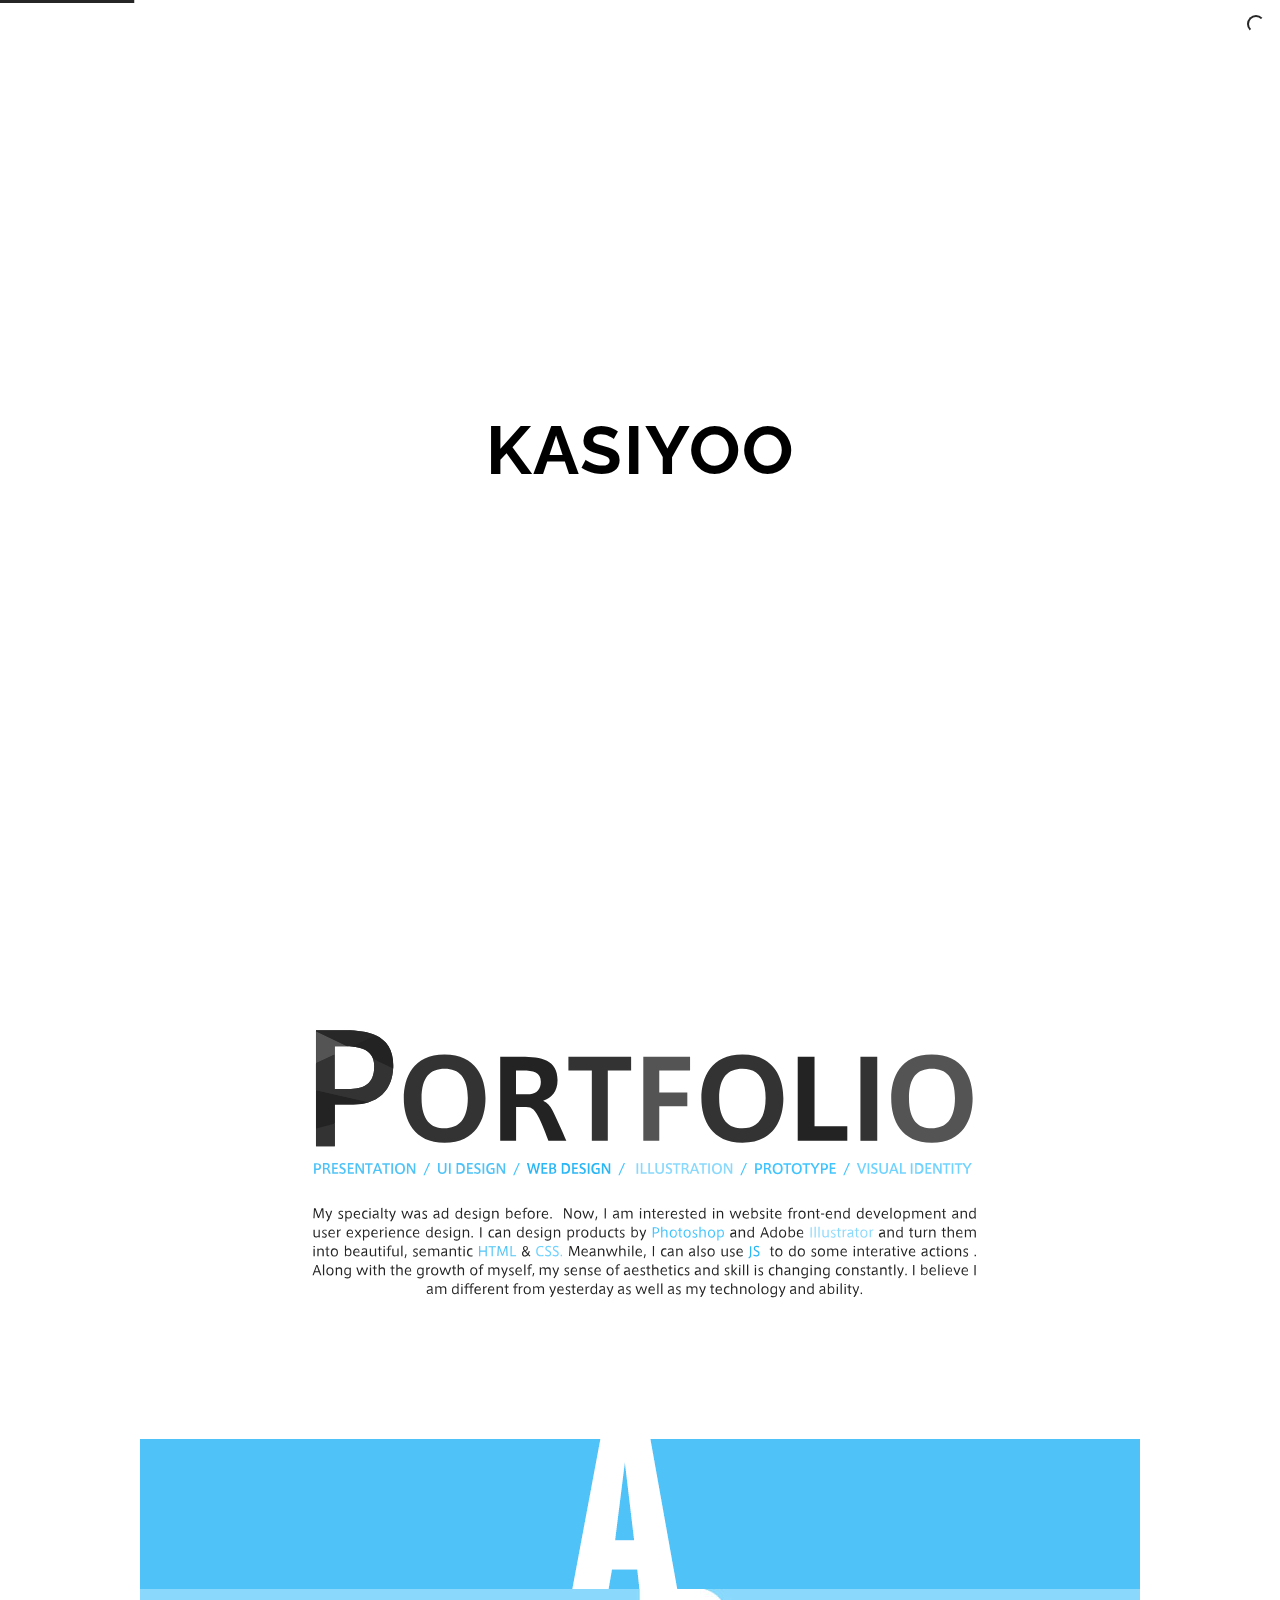
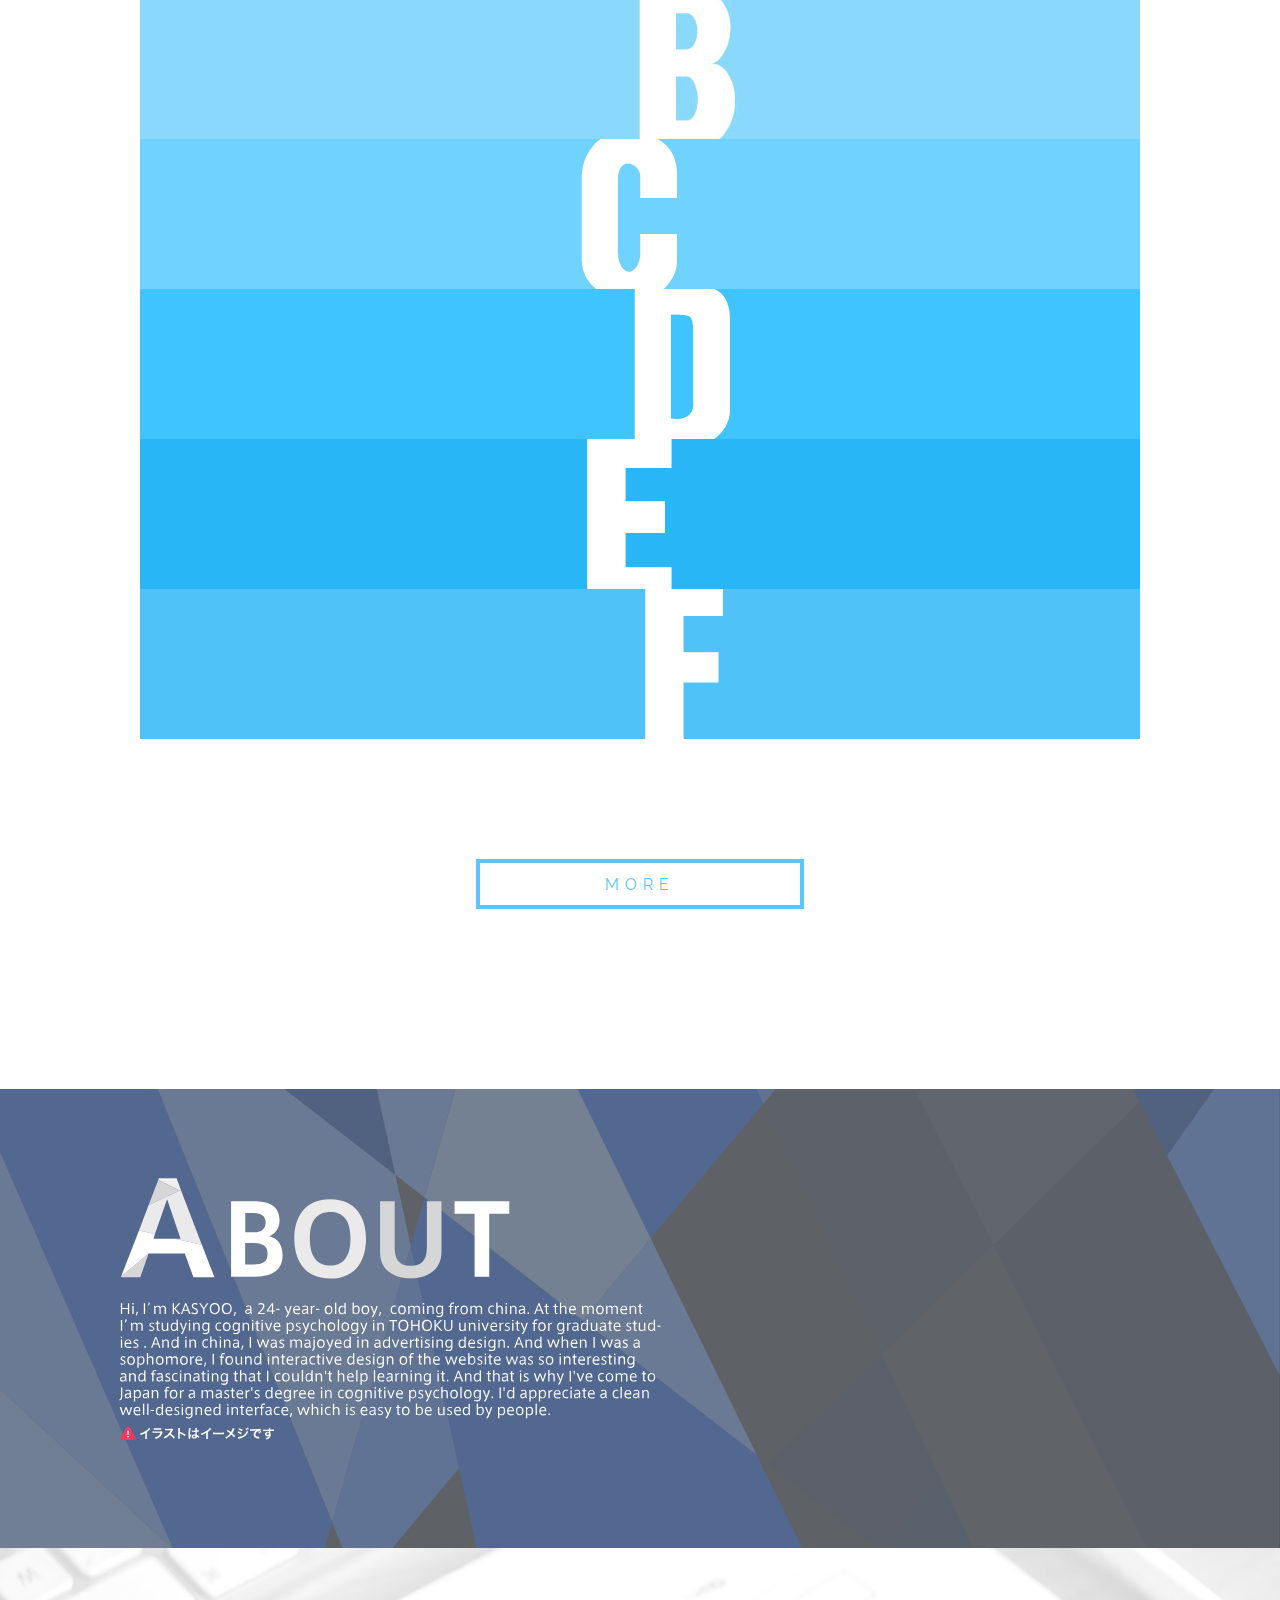
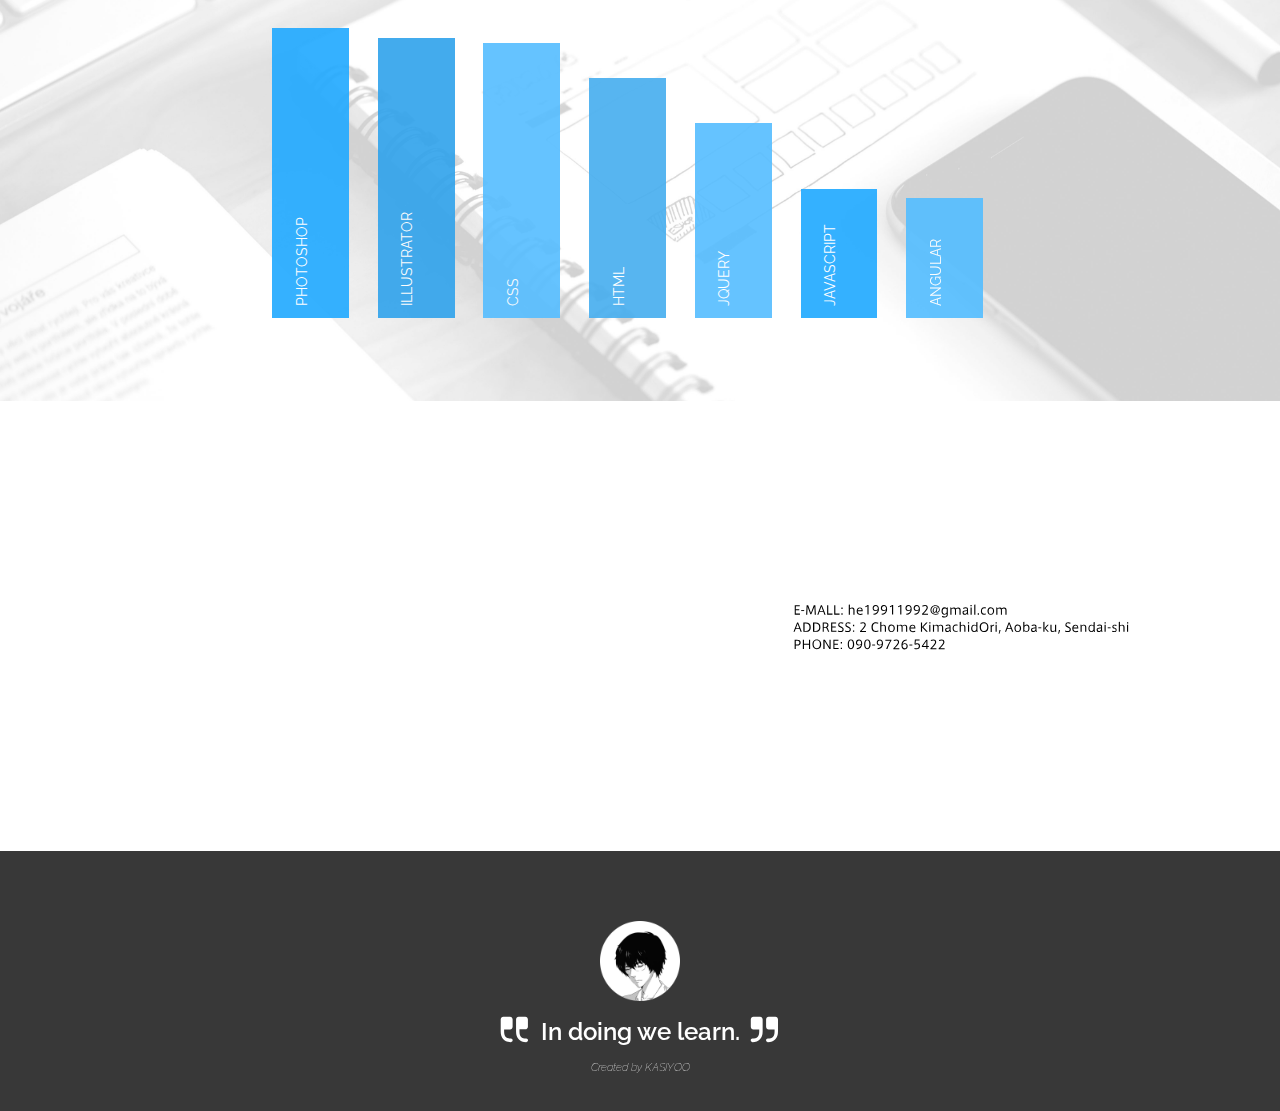
<file: index.html>
<!DOCTYPE html>
<!--[if lte IE 10]> <script src="js/update.js><script>"> <![endif]-->
<html lang="en">

<head>
    <meta http-equiv="content-type" content="text/html" charset="gb2312" />
    <meta name="author" content="kasiyoo" />
    <meta name="generation" content="Brackets1.4" />
    <meta name="viewport" content="width=device-width, initial-scale=1.0" />
    <title>kasiyoo</title>
    <link href="https://fonts.googleapis.com/css?family=Roboto+Condensed:400,400italic,700,300italic,300,700italic" rel="stylesheet" type="text/css">
    <link href="https://fonts.googleapis.com/css?family=Raleway:400,500,600,800,900,700,300,100,200" rel="stylesheet" type="text/css">
    <script src="http://maps.google.cn/maps/api/js?key=AIzaSyAEpOrlZ05JoR0naq2MLldPwFK5v4FDyHg"></script>
    <link href="css/homepage.css" rel="stylesheet" type="text/css" />
    <link rel="stylesheet" href="css/nprogress.css" type="text/css" />
    <script src="js/jquery-1.11.3.min.js"></script>


</head>

<body>

    <div class="update" id="update">
        <div class="warning" id="warning">
        </div>
        <a href="http://www.google.cn/intl/zh-CN/chrome/browser/desktop/index.html"> <span class="icon-chrome"></span></a>
        <a href="http://www.firefox.com.cn/"> <span class="icon-firefox"></span></a>
        <a href="http://windows.microsoft.com/zh-cn/internet-explorer/download-ie"> <span class="icon-IE"></span></a>
    </div>
    <table id="mask">
        <tr>
            <td>
                <div id="text">KASIYOO</div>
            </td>
        </tr>
    </table>
    <script>
        window.location.href = "/index.html#home_container-1"

    </script>
    <div id="fade"></div>
    <div class="header">
        <div class="logo">
            <a id="logo" href="/index.html#home_container-1"><span id="k">K</span><span id="a">A</span><span id="s">S</span><span id="i">I</span><span id="y">Y</span><span id="o">O</span><span id="oo">O</span>
        </a>
        </div>
    </div>
    <div class="border">
        <div class="iconmenu">
            <span id="top"></span>
            <div class="line"></div>
            <span id="bottom"></span>

        </div>
    </div>
    <div class="menu">

        <ul>
            <li id="home">
                <a id="ho" href="/index.html#home_container-1">
                    <div>
                        <span>HOME</span>
                        <span>HOME</span>
                    </div>
                </a>
            </li>
            <li>
                <a id="ab" href="#home_container_3">
                    <div>
                        <span> ABOUT ME</span>
                        <span> ABOUT ME</span>
                    </div>
                </a>
            </li>
            <li>
                <a id="po" href="/index.html#home_container_2">
                    <div>
                        <span>POTOFOLIO</span>
                        <span>POTOFOLIO</span>
                    </div>
                </a>
            </li>
            <li>
                <a id="co" class="contact" href="/index.html#home_container_4">
                    <div>
                        <span>CONTACT ME</span>
                        <span>CONTACT ME</span>
                    </div>
                </a>
            </li>
        </ul>
        <ul>
              <li>
                <a href="/html/subpage_portfolio_ui.html" data-pjax>
                    <div>
                        <span>UI_I DESIGN</span>
                        <span>UI_I DESIGN</span>
                    </div>
                </a>
            </li>
            <li>
                <a  href="/html/subpage_portfolio_web.html" data-pjax>
                    <div>
                        <span>WEB DESIGN</span>
                        <span>WEB DESIGN</span>
                    </div>
                </a>
            </li>
                 <li>
                <a href="/html/subpage_portfolio_icon.html" data-pjax>
                    <div>
                        <span>UI_II DESIGN</span>
                        <span>UI_II DESIGN</span>
                    </div>
                </a>
            </li>
             <li>
                <a href="/html/subpage_portfolio_ai.html" data-pjax>
                    <div>
                        <span>ILLUSTRATION</span>
                        <span>ILLUSTRATION</span>
                    </div>
                </a>
            </li>
            <li>
                <a href="/html/subpage_portfolio_keynote.html" data-pjax>
                    <div>
                        <span>PRESENTATION</span>
                        <span>PRESENTATION</span>
                    </div>
                </a>
            </li>
             <li>
                <a href="/html/subpage_portfolio_poster.html" data-pjax>
                    <div>
                        <span>POSTER DESIGN</span>
                        <span>POSTER DESIGN</span>
                    </div>
                </a>
            </li>
             
            <li>
                <a href="/html/subpage_portfolio_vi.html" data-pjax>
                    <div>
                        <span>VISUAL IDENTITY </span>
                        <span>VISUAL IDENTITY </span>
                    </div>
                </a>
            </li>
         
           
            
         
           
        </ul>
        <div class="menu_tool">
            <span class="contact">
        <a href="https://www.facebook.com/profile.php?id=100008475558032&sk=about" target="_blank"><span class="icon-facebook2"></span></a>
            <a href="https://www.facebook.com/profile.php?id=100008475558032&sk=about" target="_blank"><span class="icon-twitter2"></span></a>
            <a href="mailto:624722486@qq.com"><span class="icon-mail"></span></a></span>
            <img src="image/muscial-audio.gif">
        </div>
    </div>
    <div class="moveZone" id="preload-01 ">

        <div id="container_var" class="paper">
            <div class="container cube" id="container">
                <div id="anitOut" class="anitOut">
                </div>
            </div>
            <div class="me cube"></div>
            <div class="home_container-1" id="home_container-1">
                <div class="frontlayer"></div>

            </div>
            <div class="home_container_2_title" id="home_container_2_title">
                <embed id="port_title" src="/svg/title_portfolio.svg">
            </div>
            <div class="home_container_2 " id="home_container_2">
                <div id="le" class="keepPosition"></div>
                <div id="ri" class="keepPosition"></div>

                <div class="home_container_2_text">
                    <ul class="grid cs-style-3">
                       <li>
                            <figure>
                                <img src="image/01.jpg" alt="imageposter">
                                <a data-pjax href="/html/subpage_portfolio_poster.html">
                                    <figcaption>
                                        <h2>POSTER DESIGN</h2>
                                    </figcaption>
                                </a>
                            </figure>
                        </li>
                        <li>
                            <figure>
                                <img src="image/02.jpg" alt="imagekeynote">
                                <a data-pjax href="/html/subpage_portfolio_keynote.html">
                                    <figcaption>
                                        <h2>PRESENTATION DESIGN</h2>
                                    </figcaption>
                                </a>
                            </figure>
                        </li>
                        
                        <li>
                            <figure>
                                <img src="image/03.jpg" alt="imageai">
                                <a data-pjax href="/html/subpage_portfolio_ai.html">
                                    <figcaption>
                                        <h2>ILLUSTRATER DESIGN</h2>
                                    </figcaption>
                                </a>
                            </figure>
                        </li>
                        <li>
                            <figure>
                                <img src="image/04.jpg" alt="imageui">
                                <a data-pjax href="/html/subpage_portfolio_ui.html">
                                    <figcaption>
                                        <h2>UI_I DESIGN</h2>
                                    </figcaption>
                                </a>
                            </figure>
                        </li>
                        <li>
                            <figure>
                                <img src="image/05.jpg" alt="imageicon">
                                <a data-pjax href="/html/subpage_portfolio_icon.html">
                                    <figcaption>
                                        <h2>UI_II DESIGN</h2>
                                    </figcaption>
                                </a>
                            </figure>
                        </li>
                        <figure>
                            <img src="image/06.jpg" alt="imagevi">
                            <a data-pjax href="/html/subpage_portfolio_vi.html">
                                <figcaption>
                                    <h2>VISUAL IDENTITY</h2>
                                </figcaption>
                            </a>
                        </figure>
                        <li>

                        </li>
                        <li id="no_6">
                            <figure>
                                <img src="image/07.jpg" alt="imageweb">
                                <a data-pjax href="/html/subpage_portfolio_web.html">
                                    <figcaption>
                                        <h2>WEB DESIGN</h2>
                                    </figcaption>
                                </a>
                            </figure>

                        </li>

                    </ul>
                </div>
            </div>
            <div class="home_container_2_end">
                <div id="button_more">MORE</div>
            </div>
            <div class="home_container_3" name="container_3" id="home_container_3">
                <div class="home_container_3_title">
                    <embed id="about_title" src="svg/title_about.svg">
                </div>
                <!--                 Graphic -->
                <div class="skills">
                    <div class="graph-bar bar-1 pullUp"><span class="inside">PHOTOSHOP</span></div>
                    <div class="graph-bar bar-8 pullUp"><span class="inside">ILLUSTRATOR</span></div>
                    <div class="graph-bar bar-4 pullUp"><span class="inside">CSS</span></div>
                    <div class="graph-bar bar-3 pullUp"><span class="inside">HTML</span></div>
                    <div class="graph-bar bar-5 pullUp"><span class="inside">JQUERY</span></div>
                    <div class="graph-bar bar-2 pullUp"><span class="inside">JAVASCRIPT</span></div>
                    <div class="graph-bar bar-6 pullUp"><span class="inside">ANGULAR</span></div>
                </div>
            </div>
            <div class="home_container_4" id="home_container_4">

                <div class="map" id="map-canvas">
                </div>
                <table class="contact_me">
                    <tr>
                        <td>
                            <embed id="centerdiv" src="svg/CONTACT.svg">
                        </td>
                    </tr>
                </table>
            </div>
                <footer id="home_footer">
               <img src="/image/ME.png">
               <span id="my_word"> In doing we learn. </span>
                <span class="claim"><em>Created by KASIYOO</em></span>
            </footer>
        </div>
        <div id="goTopBtn"><span class="icon-ctrl"></span></div>
        <audio id="musical" src="video/Maneater.mp3" loop></audio>
        <script type="text/javascript" src="js/cav.min.js"></script>
        <script type="text/javascript" src="js/get.js"></script>

    </div>
    <!--        <script src="http://code.jquery.com/jquery-2.1.1.min.js"></script>-->

    <script src="js/jquery.color.min.js"></script>
    <script src="js/jquery.pjax.min.js"></script>
    <script src="js/nprogress.js"></script>
    <!--    <script type="text/javascript" src="js/paralla.js"></script>-->

    <script type="text/javascript" src="js/homepage.js"></script>

    <script>
        var scene = document.getElementById('scene');
        var parallax = new Parallax(scene);
        

    </script>

</body>

</html>
</file>
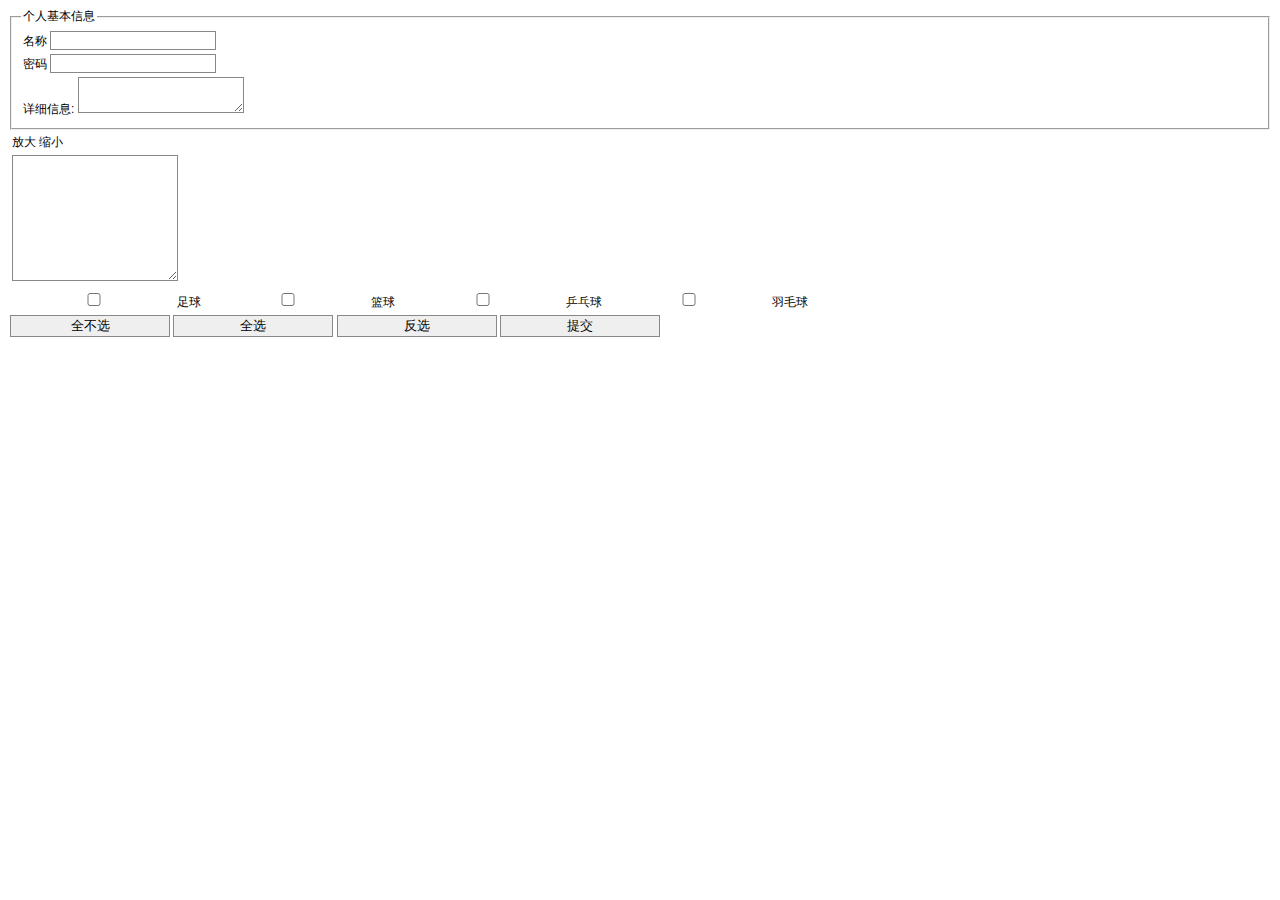
<file: html/form.html>
<!doctype html>
<html>

<head>
    <meta charset="UTF-8">
    <title>Untitled Document</title>
    <script src='/js/jquery-1.11.3.min.js'></script>
    <style>
        form {
            font: normal 12px Arial;
        }
        
        div {
            padding: 2px;
        }
        
        input,
        textarea {
            width: 12em;
            border: 1px solid #888;
            outline: none;
        }
        
        input:focus,
        textarea:focus {
            border: 1px solid red;
            background-color: bisque
        }
        span{
            
            
            cursor: pointer;
        }
    </style>
</head>

<body>
    <form action="#" method="post">
        <fieldset>
            <legend>个人基本信息</legend>
            <div>
                <label for="username">名称</label>
                <input id="username" type="text" />
            </div>
            <div>
                <label for="pass">密码</label>
                <input id="pass" type="text" />
            </div>
            <div>
                <label for="msg">详细信息:</label>
                <textarea id="msg">
                </textarea>
            </div>
        </fieldset>
    </form>
    <form>
        <div class="msg">
            <div class="msg_caption">
                <span class="bigger">放大</span>
                <span class="smaller">缩小</span>
            </div>
            <div>
                <textarea id="comment" cols="20" rows="8">
                </textarea>
            </div>
        </div>

<form>
   <div>
    <input type="checkbox" name="items" value="足球"/>足球
        <input type="checkbox" name="items" value="篮球"/>篮球
            <input type="checkbox" name="items" value="乒乓球"/>乒乓球
                <input type="checkbox" name="items" value="羽毛球"/>羽毛球
                </div>
        <div><input type="button" id="CheckedNo" value="全不选"/>
    <input type="button" id="CheckedAll" value="全选"/>
            <input type="button" id="CheckedRev" value="反选"/>
                <input type="button" id="send" value="提交"/>
   </div>

    
    
    
    
</form>



    </form>
    <script>
        $(function() {
            var $comment = $("#comment");
            $(".bigger").click(function() {
                    if ($comment.height() < 300) {
                        $comment.stop().animate({
                            height: "+=50"
                        }, 400);
                    }
                }
            );
            $(".smaller").click(function(){
                
              if($comment.height()>40){
                  
                  
                  $comment.stop().animate({ height:"-=50"
                  },400)
              }  
              
            })
            
            var $CheckB=$("[name=items]:checkbox")
            $("#CheckedAll").click(function(){
              $("[name=items]:checkbox").attr("checked",true);
                
                
            });
            $("#CheckedRev").click(function(){
                
                $CheckB.each(function(){
                    
                    this.checked=!this.checked;
                });
            });
            
            
            
            
        })
    </script>



</body>

</html>
</file>
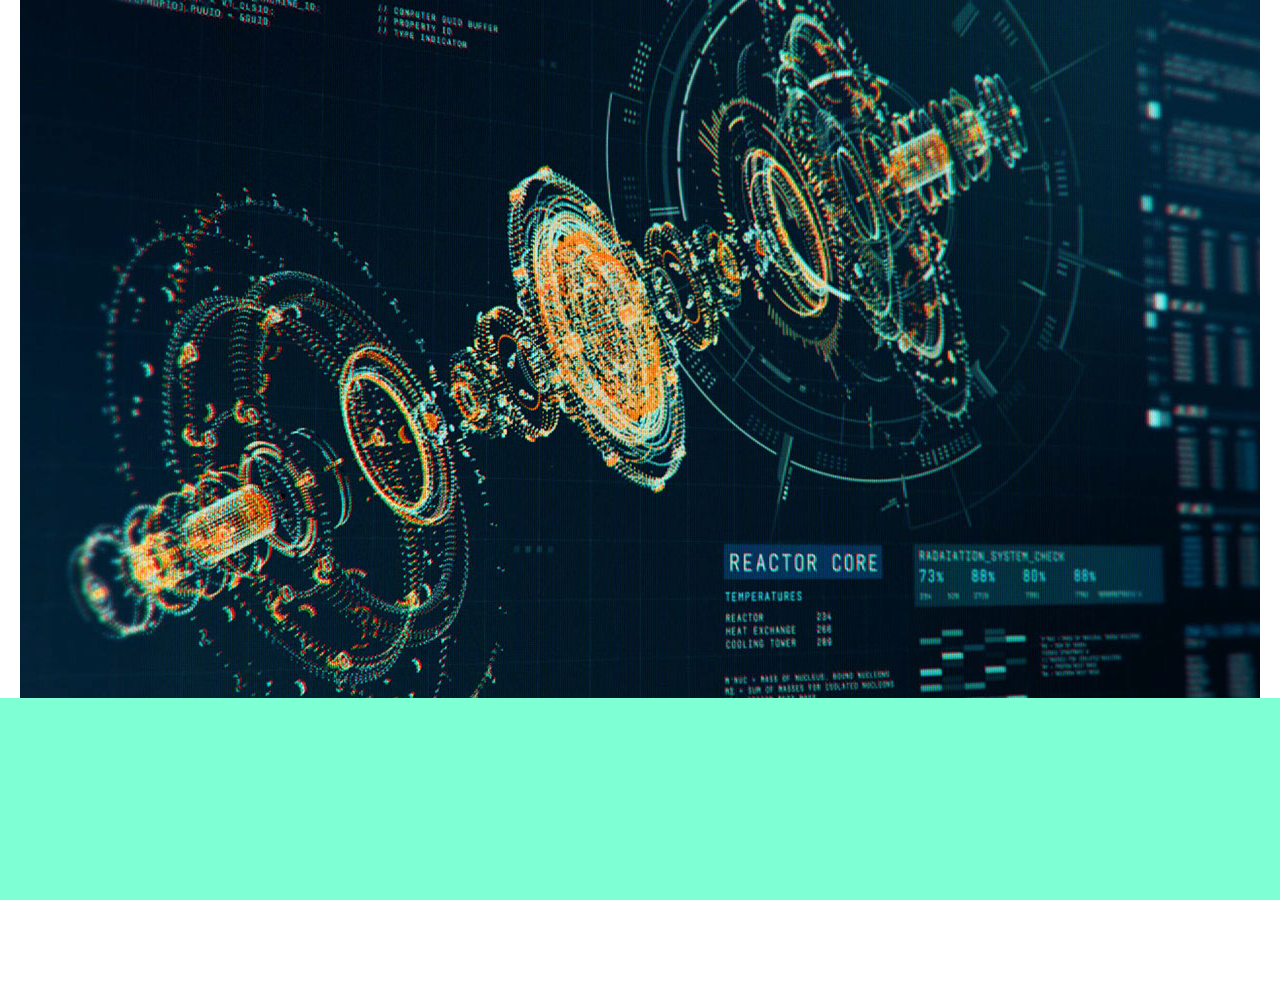
<file: html/test.html>
<!DOCTYPE html>
<html lang="en">
<head>
    <meta charset="utf-8">
    <meta http-equiv="X-UA-Compatible" content="IE=edge">
    <meta name="viewport" content="width=device-width, initial-scale=1">
    <title>Bootstrap 101 Template</title>
    <script  src="/js/jquery-1.11.3.min.js"></script>
   <style>
       body,html
       {
           height: 100%;
           margin: 0;
           padding: 0;
                overflow-x: hidden;

       }
       
       .navigation{
           
           
           width: 100%;
           height: 10%;
           background-color: #343434;
           padding-top: 40px;
           padding-left: 3%; 
           
       }   
       .logo{
           font-size: 40px;
           font-weight: bolder;
           color: aliceblue;
           
           
       }
       .container_1{
           width: 100%;
/*           background-image: url(/image/future4.jpg);*/
           background-size: cover;
                      text-align: center;

       }
       img{
            margin:0;
     height: auto;
     max-width: 120%;
     vertical-align: middle;
     display: inline-block;
           position: relative;
           
       }
       .container_2{
           width: 100%;
           height: 300px;
           background-color: aquamarine;
       }
       
   </style>
</head>
<body>
 
    <div class="container_1">
        <img src="/image/future.jpg"/>
    </div>
    <div class="container_2"></div>
    <script>
  $(document).ready(function(){
       
    
      $(window).mousedown(function(e){
           var $L_before=e.pageX;
        var $T_before=e.pageY;
          
          console.log($L_before)
      });
                    
//        $(window).mousemove(function(e){
//            var $L_after=e.pageX;
//            var $T_after=e.pageY;
//
//            var $newL=$L_after-$L_before;
//            var $newT=$T_after-$T_before;
//
//            $(".container_1 img").css({
//           "top": $newT+"px",
//            "left":$newL+"px"    
//                
//            });
//            
//
//        }
//       
//        
//        
//        
//        
//        );
        
        
        
        
        
    });
 
       
        
        
    </script>
    
    
    
</body>
</html>
</file>
<file: css/homepage.css>
body,
html {
    margin: 0;
    padding: 0;
    border: 0;
    position: relative;
    height: 100%;
    width: 100%;
    background-attachment: fixed;
    font-family: 'Raleway', 'Helvetica', 'Arial', ' sans-serif';
}
h1,
h2,
h3,
h4,
h5,
h6,
a,
th,
td,
table {
    padding: 0;
    margin: 0;
    padding: 0;
    text-decoration: none;
    border-collapse: collapse;
    border-spacing: 0;
}
html {
    font-size: 62.5%;
    transition: right 0.5s ease;
    -webkit-transition: right 0.5s ease;
    right: 0;
}
body {
    overflow-x: hidden;
    font-size: 1.4rem;
    right: 0;
    background-color: #242323;
    transition: right 0.3s linear;
    -webkit-transition: right 0.3s linear;
}
.cube {
    -webkit-transform: translateZ(0);
    -moz-transform: translateZ(0);
    -ms-transform: translateZ(0);
    -o-transform: translateZ(0);
    transform: translateZ(0);
    -webkit-backface-visibility: hidden;
    -moz-backface-visibility: hidden;
    -ms-backface-visibility: hidden;
    backface-visibility: hidden;
    -webkit-perspective: 1000;
    -moz-perspective: 1000;
    -ms-perspective: 1000;
    perspective: 1000;
    /* Other transform properties here */
}
.moveZone {
    height: 100%;
    width: 100%;
    left: 0;
    position: relative;
    transition: left 0.3s linear;
    -webkit-transition: left 0.3s linear;
}
#mask {
    position: fixed;
    background-color: #fff;
    width: 100%;
    height: 100%;
    z-index: 100;
    text-align: center;
    vertical-align: middle;
}
@keyframes Opening_animation {
    from {
        color: #242323
    }
    to {
        color: #f4f2f2
    }
}
#text {
    display: inline-block;
    font-family: 'Raleway', 'Helvetica', 'Arial', ' sans-serif';
    font-size: 6.8rem;
    font-weight: 700;
    position: relative;
    letter-spacing: 2px;
    animation: Opening_animation 6s infinite;
    animation-timing-function: linear;
    animation-direction: alternate;
}

/*desktop layout*/

@media only screen and (min-width:640px) {
    .grid {
        padding: 0;
        width: 100%;
        list-style: none;
        text-align: center;
        margin: 0 auto 0% auto;
        height: auto;
        background-image: url(/image/BK02-01%E5%89%AF%E6%9C%AC.png);
        background-repeat: no-repeat;
        background-size: cover;
    }
    .logo {
        font-family: 'Raleway', 'Helvetica', 'Arial', 'sans-serif';
        font-size: 65px;
        font-weight: 800;
        line-height: 100px;
        position: absolute;
        top: 25px;
        left: 70px;
        width: 400px;
        transition: font-size 0.2s linear;
        z-index: 12;
    }
    .home_container_2_title embed {
        width: 60%;
        margin-top: 5%;
        margin-bottom: 5%;
        height: auto;
    }
    .home_container_3_title {
        background-image: url(/svg/BK02.svg);
        background-size: cover;
        background-repeat: no-repeat;
        width: 100%;
        height: auto;
    }
    .home_container_3_title embed {
        width: 55%;
        height: auto;
        margin-left: 4%;
        margin-top: 3%;
        margin-bottom: 2%;
    }
    .contact_me embed {
        width: 70%;
        /*    margin-top: 26%;*/
    }
}
@media only screen and (min-width: 1000px) {
    .sub_container-1 {
        width: 100%;
        text-align: center;
        /*     background-image: url(/svg/portfolio_bg-01.png);*/
        height: 500px;
        position: relative;
        line-height: 500px;
        font-family: "Roboto Condensed", sans-serif;
        color: #fff;
        font-size: 30px;
        font-weight: 300;
    }
    .sub_header {
        width: 100%;
        height: 400px;
        background-color: #fff;
        line-height: 400px;
        font-size: 16px;
        text-align: center;
        color: #59c6ff;
        font-family: 'Raleway', sans-serif;
        font-weight: 700;
    }
    .me {
        position: fixed;
        z-index: -3;
        width: 100%;
        height: 100%;
        background-image: url(/image/MY.png);
        background-size: 70%;
        background-position: 150% 30%;
        background-repeat: no-repeat;
        /*        background-color: #5683e5;*/
        overflow-x: hidden;
        transition: right 0.5s ease;
        -webkit-transition: right 0.5s ease;
        right: 0;
    }
    .grid {
        padding: 0;
        width: 1000px;
        list-style: none;
        text-align: center;
        margin: 0 auto 0% auto;
        height: auto;
        background-image: url(/image/BK02-01%E5%89%AF%E6%9C%AC.png);
        background-repeat: no-repeat;
        background-size: cover;
    }
    .graph-bar span.inside {
        text-align: left;
        bottom: -8px;
        color: #fff;
        font-family: 'Raleway', sans-serif;
        font-size: 1.4rem;
        left: -37%;
        margin-bottom: 70px;
        position: absolute;
        width: 115px;
        transform: rotate(-90deg);
        -moz-transform: rotate(-90deg);
        /* FF3.5+ */
        -o-transform: rotate(-90deg);
        /* Opera 10.5 */
        -webkit-transform: rotate(-90deg);
        /* Saf3.1+, Chrome */
    }
}

/*mobile layout*/

@media only screen and (max-width: 999px) {
    .sub_container-1 {
        width: 100%;
        text-align: center;
        /*     background-image: url(/svg/portfolio_bg-01.png);*/
        height: 350px;
        position: relative;
        line-height: 350px;
        font-family: "Roboto Condensed", sans-serif;
        color: #fff;
        font-size: 15px;
        font-weight: 300;
    }
    .sub_header {
        width: 100%;
        height: 250px;
        background-color: #fff;
        line-height: 250px;
        font-size: 12px;
        text-align: center;
        color: #59c6ff;
        font-family: 'Raleway', sans-serif;
        font-weight: 700;
    }
    .graph-bar span.inside {
        text-align: left;
        bottom: -8px;
        color: #fff;
        font-family: 'Raleway', sans-serif;
        font-size: 1.4rem;
        left: -60%;
        margin-bottom: 70px;
        position: absolute;
        width: 115px;
        transform: rotate(-90deg);
        -moz-transform: rotate(-90deg);
        /* FF3.5+ */
        -o-transform: rotate(-90deg);
        /* Opera 10.5 */
        -webkit-transform: rotate(-90deg);
        /* Saf3.1+, Chrome */
    }
    .home_container_2_title embed {
        width: 90%;
        margin-top: 5%;
        margin-bottom: 5%;
        height: auto;
    }
    .home_container_3_title embed {
        width: 75%;
        height: auto;
        margin-left: 3%;
        margin-top: 3%;
    }
    .me {
        position: fixed;
        z-index: -3;
        width: 100%;
        height: 100%;
        background-image: url(/image/MY.png);
        background-size: 70%;
        background-position: 150% 100%;
        background-repeat: no-repeat;
        /*        background-color: #5683e5;*/
        overflow-x: hidden;
        transition: right 0.5s ease;
        -webkit-transition: right 0.5s ease;
        right: 0;
    }
    .contact_me embed {
        width: 100%;
        /*    margin-top: 26%;*/
    }
}
@media only screen and (max-width: 639px) {
    .me {
        position: fixed;
        z-index: -2;
        width: 100%;
        height: 100%;
        background-color: #5683e5;
        overflow-x: hidden;
    }
    .graph-bar span.inside {
        text-align: left;
        bottom: -8px;
        color: #fff;
        font-family: 'Raleway', sans-serif;
        font-size: 0.8rem;
        left: -150%;
        margin-bottom: 70px;
        position: absolute;
        width: 115px;
        transform: rotate(-90deg);
        -moz-transform: rotate(-90deg);
        /* FF3.5+ */
        -o-transform: rotate(-90deg);
        /* Opera 10.5 */
        -webkit-transform: rotate(-90deg);
        /* Saf3.1+, Chrome */
    }
    .home_container_2_title embed {
        width: 99%;
        margin-top: 5%;
        margin-bottom: 5%;
        height: auto;
    }
    .home_container_3_title {
        background-image: url(/svg/test.svg);
        background-size: cover;
        background-repeat: no-repeat;
        text-align: center;
    }
    .home_container_3_title embed {
        width: 92%;
        height: auto;
        margin-left: auto;
        margin-right: auto;
        margin-top: 3%;
        margin-bottom: 3%;
    }
    .logo {
        /*    font-family: "Fugaz One", sans-serif;*/
        font-family: 'Raleway', sans-serif;
        font-size: 40px;
        color: #242323;
        font-weight: 800;
        line-height: 100px;
        position: absolute;
        top: 25px;
        left: 40px;
        transition: font-size 0.2s linear;
        z-index: 12;
    }
    .grid {
        padding: 0;
        width: 100%;
        list-style: none;
        text-align: center;
        margin: 0 auto 0% auto;
        height: auto;
        background-image: url(/image/BK02-01%E5%89%AF%E6%9C%AC.png);
        background-repeat: no-repeat;
        background-size: cover;
    }
}
@media only screen and (max-width: 410px) {
    .graph-bar span.inside {
        text-align: left;
        bottom: -8px;
        color: #fff;
        font-family: 'Raleway', 'Helvetica', 'Arial', 'sans-serif';
        font-size: 0.8rem;
        left: -215%;
        margin-bottom: 70px;
        position: absolute;
        width: 115px;
        transform: rotate(-90deg);
        -moz-transform: rotate(-90deg);
        /* FF3.5+ */
        -o-transform: rotate(-90deg);
        /* Opera 10.5 */
        -webkit-transform: rotate(-90deg);
        /* Saf3.1+, Chrome */
    }
}
.paper {
    width: 100%;
    height: 100%;
    margin: 0% auto 0px auto;
    position: relative;
    z-index: 0;
    background-color: #fff;
}
#fade {
    width: 100%;
    height: 100%;
    position: fixed;
    z-index: 4;
    background-color: #fff;
    display: none;
}
@font-face {
    font-family: 'icomoon';
    src: url('/fonts/icomoon.eot?-og9pn');
    src: url('/fonts/icomoon.eot?#iefix-og9pn') format('embedded-opentype'), url('/fonts/icomoon.ttf?-og9pn') format('truetype'), url('/fonts/icomoon.woff?-og9pn') format('woff'), url('/fonts/icomoon.svg?-og9pn#icomoon') format('svg');
    font-weight: normal;
    font-style: normal;
}
[class^="icon-"],
[class*=" icon-"] {
    font-family: 'icomoon';
    speak: none;
    font-style: normal;
    font-weight: normal;
    font-variant: normal;
    text-transform: none;
    line-height: 1;
}
.update {
    width: 100%;
    height: 100%;
    background-color: #242323;
    z-index: 120;
    font-family: 'Raleway', 'Helvetica', 'Arial', ' sans-serif';
    color: #fff;
    text-align: center;
    position: fixed;
    display: none;
}
.warning {
    font-size: 40px;
    height: 130px;
    padding: 0;
    margin-top: 25%;
}
.update span {
    margin-top: 50px;
    font-size: 40px;
    color: #dedede;
    width: 30px;
    display: inline-block;
    margin-right: 40px;
}
.update span:hover {
    color: #fff;
}
.icon-chrome:before {
    content: "\e7e8";
}
.icon-firefox:before {
    content: "\e7e9";
}
.icon-IE:before {
    content: "\e7ea";
}

/*
.header {
    height: 140px;
    position: absolute;
    top: 0px;
    width: 100%;
    z-index: 5;
    transition: height 0.5s ease;
}
*/


/*
.logo hr {
    margin: 0;
    position: absolute;
    width: 42px;
    height: 4px;
    top: 0;
    background-color: #242323;
    border: 0;
}
*/

.logo a {
    position: relative;
    /*    color: #a0a0a0;*/
}
#k {
    position: relative;
    left: -4px;
    padding: 0;
    color: #555555;
}
#a {
    /*display: none;*/
    position: relative;
    left: -20px;
    opacity: 0;
    color: #3b3b3b;
}
#s {
    position: relative;
    left: -20px;
    opacity: 0;
    color: #2e2e2e;
}
#i {
    position: relative;
    left: -20px;
    opacity: 0;
    color: #464646;
}
#s {
    position: relative;
    left: -20px;
    opacity: 0;
    color: #0a0a0a;
}
#y {
    position: relative;
    left: -20px;
    opacity: 0;
    color: #2a2a2a;
}
#o {
    position: relative;
    left: -20px;
    opacity: 0;
    color: #404040;
}
#oo {
    position: relative;
    left: -20px;
    opacity: 0;
    color: #2f2f2f;
}
.border {
    position: fixed;
    right: 6%;
    height: 70px;
    width: 60px;
    top: 40px;
    z-index: 13;
    border: 0;
    font-family: 'Roboto Condensed', sans-serif;
}
.menuText {
    color: #fff;
    font-size: 1rem;
    width: 29px;
    letter-spacing: 1.3rem;
    left: 50%;
    margin-left: -14.5px;
    text-align: center;
}
#menuText_top {
    position: absolute;
    top: 9px;
}
#menuText_bottom {
    position: absolute;
    bottom: 6px;
}
.iconmenu {
    position: absolute;
    right: 15px;
    height: 21px;
    width: 29px;
    top: 25px;
    transition: right 0.4s ease-out;
}
.line {
    padding: 0;
    border: 0;
    height: 3px;
    width: 29px;
    background-color: #242323;
    position: absolute;
    top: 8px;
    margin: 0;
    border-radius: 2px;
}
#top {
    position: absolute;
    height: 3px;
    width: 29px;
    background-color: #242323;
    top: -1px;
    transition: all 0.3s;
    -webkit-transition: all 0.3s;
    -moz-transition: all 0.3s;
    -ms-transition: all 0.3s;
    -o-transition: all 0.3s;
    padding: 0;
    border: 0;
    border-radius: 2px;
}
#bottom {
    position: absolute;
    height: 3px;
    width: 29px;
    background-color: #242323;
    bottom: 1px;
    transition: all 0.3s;
    -webkit-transition: all 0.3s;
    -moz-transition: all 0.3s;
    -ms-transition: all 0.3s;
    -o-transition: all 0.3s;
    border-radius: 2px;
}
.iconmenu:hover #top {
    transform: rotate(-45deg) translateX(-4px);
    -o-transform: rotate(-45deg) translateX(-4px);
    -ms-transform: rotate(-45deg) translateX(-4px);
    -moz-transform: rotate(-45deg) translateX(-4px);
    -webkit-transform: rotate(-45deg) translateX(-4px);
    width: 19px;
}
.iconmenu:hover #bottom {
    transform: rotate(45deg) translateX(-4px);
    -o-transform: rotate(45deg) translateX(-4px);
    -ms-transform: rotate(45deg) translateX(-4px);
    -moz-transform: rotate(45deg) translateX(-4px);
    -webkit-transform: rotate(45deg) translateX(-4px);
    width: 19px;
}

/*
.iconmenu:hover{
    
    right: 22px;
    
}
*/


/*     right menu   */

.menu {
    background: #242323;
    position: fixed;
    top: 0;
    min-height: 100%;
    height: 700px;
    right: 0;
    width: 300px;
    z-index: -4;
    font-family: 'Raleway', 'Helvetica', 'Arial', ' sans-serif';
    font-weight: 600;
    font-style: normal;
    -webkit-transition: left 0.4s linear;
    transition: left 0.3s linear;
    /*    box-shadow: 0 0 1.5rem rgba(0, 0, 0, 0.44);*/
}
.menu ul {
    list-style-type: none;
    margin: 0;
    position: relative;
    top: 25%;
    text-align: left;
    padding-left: 90px;
    transition: all 0.3s ease-out 0.2s;
    width: 100%;
}
.menu ul li {
    margin-bottom: 10px;
    font-size: 1.6rem;
    text-align: left;
    width: 100%;
    transition: all 0.6s;
    -webkit-transition: all 0.6s;
    -moz-transition: all 0.6s;
    -ms-transition: all 0.6s;
    -o-transition: all 0.6s;
    padding: 0;
}

/*
.menu ul li:hover {
    width: 100%;
    margin-left: auto;
    margin-right: auto;
}
.menu ul li a:hover {
    color: #fff;
}
*/

.menu ul li a {
    text-decoration: none;
    color: #ffffff;
    padding: 0;
    margin: 0;
    font-style: normal;
}
.menu ul div {
    position: relative;
    display: block;
    width: 100%;
    height: 100%;
}
.menu ul:nth-child(2) {
    position: relative;
    top: 27%;
    font-weight: 300;
    /*    color: #fff;*/
}
.menu ul li span {
    width: 100%;
    height: 100%;
    display: block;
    opacity: 1;
    -webkit-transform-style: preserve-3d;
    transform-style: preserve-3d;
    -webkit-transform-origin: 0 0;
    -ms-transform-origin: 0 0;
    transform-origin: 0 0;
    -webkit-transition: all 0.4s ease-out;
    transition: all 0.4s ease-out;
}
.menu ul li span:first-of-type {
    opacity: 0.8;
}
.menu ul li span:nth-of-type(2) {
    position: absolute;
    left: 0;
    top: 0;
    opacity: 0;
    -webkit-transform: rotateX(-90deg) translateZ(30px);
    transform: rotateX(-90deg) translateZ(30px);
}
.menu ul a:hover > div span:first-of-type {
    -webkit-transform: rotateX(90deg);
    transform: rotateX(90deg);
    opacity: 0;
}
.menu ul a:hover > div span:nth-of-type(2) {
    opacity: 1;
    -webkit-transform: rotateX(0) translateZ(0);
    transform: rotateX(0) translateZ(0);
}
.menu_tool {
    position: relative;
    top: 30%;
    left: 91px;
}
.menu_tool img {
    width: 20px;
    height: 20px;
}
.contact {
    margin-right: 30px;
}
.contact a {
    text-decoration: none;
    display: inline-block;
    position: relative;
    margin-right: 3px;
    width: 17px;
    overflow-x: hidden;
    color: #7f7f7f;
}
.contact span {
    position: relative;
    transition: all 0.5s;
    -webkit-transition: all 0.5s;
    -moz-transition: all 0.5s;
    -ms-transition: all 0.5s;
    -o-transition: all 0.5s;
    left: 0;
    font-size: 16px;
}
.icon-facebook2:before {
    content: "\e603";
}

/*
.icon-facebook2:after {
    content: "\e603";
    color: #3d78f7;
}
*/

.contact a:hover .icon-facebook2 {
    color: #fff;
}
.icon-twitter2:before {
    content: "\e605";
}

/*
.icon-twitter2:after {
    content: "\e605";
    color: #3d78f7;
}
*/

.contact a:hover .icon-twitter2 {
    color: #fff;
}
.icon-mail:before {
    content: "\e602";
}

/*.icon-mail:after {*/


/*
    content: "\e602";
    color: #3d78f7;
*/


/*}*/

.contact a:hover .icon-mail {
    color: #fff;
}
.frontlayer {
    width: 100%;
    height: 100%;
    position: absolute;
    top: 0;
    left: 0;
    z-index: 4;
    background-size: cover;
    background-position: center;
    background-image: url(/svg/title_w.svg);
    background-color: #000;
}
.home_container_1_wrap {
    width: 150%;
    height: 100%;
    background-color: rgb(255, 255, 255);
}
.home_container-1 {
    width: 100%;
    height: 100%;
    /*            border-bottom: 2px solid #2be0fe;*/
    background-size: auto;
    background-position: 0 0;
    display: block;
}
.container {
    position: fixed;
    height: 100%;
    text-align: center;
    overflow-y: hidden;
    overflow-x: hidden;
    width: 100%;
    z-index: -3;
    transition: right 0.5s ease;
    -webkit-transition: right 0.5s ease;
    right: 0;
}
#scene {
    margin: 0;
    padding: 0;
}
.layer {
    width: 100%;
    height: 100%;
    display: inline-block;
}
.container img {
    height: 100%;
}
#title_w {
    position: absolute;
    z-index: 3;
    width: auto;
    height: 120%;
}
.homepage_tool {
    position: absolute;
    bottom: 0;
    height: 30px;
    color: #242323;
    font-size: 1.4rem;
    width: 100%;
}
.something {
    position: absolute;
    right: 10%;
    font-weight: bolder;
}

/*  第二个元素的高度不能100%*/

.home_container_2 {
    width: 100%;
    height: auto;
    margin: 0px;
    position: relative;
    z-index: 3;
    background-size: auto;
    /*    background-color: #fff;*/
}
.home_container_2_title {
    background-color: #fff;
    width: 100%;
    height: auto;
    text-align: center;
    /*
   
    mix-blend-mode: screen;
    -webkit-mix-blend-mode: screen;
    -moz-mix-blend-mode: screen;
*/
}
.home_container_2_text {
    height: auto;
    padding: 0;
    width: 100%;
    text-align: center;
}
.home_container_2_text img {
    min-width: 100%;
    height: 100%;
}
.grid li {
    padding: 0;
    margin-top: 0;
    width: 100%;
    margin-left: auto;
    margin-right: auto;
    text-align: center;
    position: relative;
}
.grid figure {
    margin: 0;
    position: relative;
    width: 100%;
    height: 150px;
    padding: 0px;
}
.grid figcaption {
    box-sizing: border-box;
    -webkit-box-sizing: border-box;
    -moz-box-sizing: border-box;
    -o-box-sizing: border-box;
    position: absolute;
    top: 50%;
    left: 0;
    /*    background: #3d78f7;*/
    /*    opacity: 0.9;*/
    width: 100%;
    padding: 0px;
    height: 75px;
    transition: background 0.1s;
}
.grid h2 {
    font-size: 16px;
    letter-spacing: 6px;
    line-height: 75px;
    display: inline;
    font-family: 'Raleway', 'Helvetica', 'Arial', ' sans-serif';
    font-weight: 400;
    transition: all 0.35s ease-out 0.25s;
    -o-transition: all 0.35s ease-out 0.25s;
    -moz-transition: all 0.35s ease-out 0.25s;
    -webkit-transition: all 0.35s ease-out 0.25s;
}
.cs-style-3 figure {
    overflow: hidden;
}
.cs-style-3 figure img {
    -webkit-transition: all 0.35s;
    -moz-transition: all 0.35s;
    transition: all 0.35s;
}
.grid figure:hover img {
    -webkit-transform: translateY(-50%);
    -moz-transform: translateY(-50%);
    -ms-transform: translateY(-50%);
    transform: translateY(-50%);
    -webkit-filter: brightness(0.8);
    -o-filter: brightness(0.8);
    -moz-filter: brightness(0.8);
    -ms-filter: brightness(0.8);
    filter: brightness(0.8);
}
.cs-style-3 figcaption {
    /*    bottom: 0;*/
    /*        opacity: 0;*/
    -webkit-transform: translateY(100%);
    -moz-transform: translateY(100%);
    -ms-transform: translateY(100%);
    transform: translateY(100%);
    -webkit-transition: -webkit-transform 0.35s, opacity 0.1s 0.3s;
    -moz-transition: -moz-transform 0.35s, opacity 0.1s 0.3s;
    transition: transform 0.35s, opacity 0.1s 0.3s;
}
.grid figure:hover figcaption {
    /*        opacity: 1;*/
    -webkit-transform: translateY(0);
    -moz-transform: translateY(0);
    -ms-transform: translateY(0);
    transform: translateY(0);
    -webkit-transition: -webkit-transform 0.35s, opacity 0.1s, ;
    -moz-transition: -moz-transform 0.35s, opacity 0.1s;
    transition: transform 0.35s, opacity 0.1s;
}

/*.grid figure:hover h2 {}*/

.cs-style-3 a {
    text-decoration: none;
    color: #fff;
}
#le {
    position: absolute;
    left: 0;
    background-color: #fff;
}
#ri {
    position: absolute;
    right: 0;
    background-color: #fff;
}
.home_container_2_end {
    width: 100%;
    height: 230px;
    background-color: #fff;
    font-family: 'Raleway', sans-serif;
    color: #59c6ff;
    padding-top: 120px;
    font-size: 16px;
}
#button_more {
    width: 320px;
    height: 42px;
    border: #59c6ff 4px solid;
    margin: 0 auto 0 auto;
    line-height: 44px;
    text-align: center;
    background-color: #fff;
    transition: all 0.4s ease-out;
    /*box-sizing: border-box;*/
    letter-spacing: 6px;
    cursor: pointer;
}
#button_more:hover {
    background-color: #59c6ff;
    color: #fff;
    letter-spacing: 4px;
    cursor: pointer;
}
.home_container_3 {
    width: 100%;
    height: auto;
    position: relative;
    z-index: 0;
}
.skills {
    margin: 0;
    width: 100%;
    box-sizing: border-box;
    -webkit-box-sizing: border-box;
    padding: 80px 20px 80px 20px;
    text-align: center;
    background-color: #fff;
    background-image: url(/image/workspace.jpg);
    background-size: cover;
    overflow-x: hidden;
}
.graph-bar {
    /*    background-color: #20a9ff;*/
    display: table-cell;
    margin: 0;
    width: 6.2%;
    max-width: 80px;
    position: relative;
    opacity: 0.9;
    transition: all 0.25s ease 0s;
    -webkit-transition: all 0.25s ease 0s;
    -webkit-backface-visibility: hidden;
    text-align: center;
    margin-right: 2%;
}
.graph-bar:hover {
    opacity: 1;
}
.bar-1 {
    display: inline-block;
    height: 290px;
    background-color: #20a9ff;
}
.bar-2 {
    display: inline-block;
    height: 129px;
    background-color: #1fa9ff;
}
.bar-3 {
    display: inline-block;
    height: 240px;
    background-color: #45adef;
}
.bar-4 {
    display: inline-block;
    height: 275px;
    background-color: #55bdff;
}
.bar-5 {
    display: inline-block;
    height: 195px;
    background-color: #55bdff;
}
.bar-6 {
    display: inline-block;
    height: 120px;
        background-color: #53bdff;

}
.bar-7 {
    display: inline-block;
    height: 295px;
}
.bar-8 {
    display: inline-block;
    height: 280px;
    background-color: #2fa2eb;
}
.bar-9 {
    display: inline-block;
    height: 265px;
}
.bar-10 {
    display: inline-block;
    height: 220px;
}
.skill {
    position: absolute;
    bottom: 0px;
    width: 100%;
    height: 50px;
    background-color: #000;
}
.home_container_4 {
    width: 100%;
    height: 50%;
    background-color: #ffffff;
}
.contact_me {
    height: 100%;
    font-size: 1.4rem;
    color: #fff;
    width: 50%;
    float: left;
    text-align: center;
    /*    background-image: url(/image/hexiao.png);*/
    background-size: cover;
    vertical-align: middle;
}
.map {
    width: 50%;
    height: 100%;
    margin: 0;
    float: left;
}
#goTopBtn {
    position: fixed;
    line-height: 36px;
    width: 36px;
    bottom: 35px;
    height: 36px;
    cursor: pointer;
    display: none;
    z-index: 10;
    right: 10px;
    /*    background-image: url(/svg/ctrl.svg);*/
    background-size: cover;
    font-size: 4.3rem;
    color: #242323;
    transition: all 0.2s;
    opacity: 0.7
}
#goTopBtn:hover {
    opacity: 1;
}
.icon-ctrl:before {
    content: "\e759";
}

/*
footer {
    width: 100%;
    height: 250px;
    background-color: #242323;
    font-size: 20px;
    color: #383838;
    text-align: center;
    line-height: 35px;
    background-image: url(/svg/portfolio_bg2.svg);
    background-repeat: no-repeat;
    background-size: cover;
}
*/

#home_footer {
    width: 100%;
    height: 260px;
    background-color: #383838;
    font-size: 20px;
    color: #383838;
    text-align: center;
    line-height: 35px;
    /*    background-image: url(/svg/portfolio_bg2.svg);*/
    background-repeat: no-repeat;
    background-size: cover;
}
.sub_footer {
    width: 100%;
    height: 25px;
    background-color: #242323;
    font-size: 20px;
    color: #383838;
    text-align: center;
    line-height: 35px;
    /*    background-image: url(/svg/portfolio_bg2.svg);*/
    background-repeat: no-repeat;
    background-size: cover;
}
footer img {
    width: 80px;
    padding-top: 70px
}
footer span {
    display: block;
    position: relative;
    transition: all 0.5s;
    -webkit-transition: all 0.5s;
    -moz-transition: all 0.5s;
    -ms-transition: all 0.5s;
    -o-transition: all 0.5s;
    left: 0;
}
.claim {
    font-size: 11px;
    font-family: 'Raleway', sans-serif;
    font-weight: lighter;
    color: #fff;
}

/*sub page css*/

#background {
    position: absolute;
    z-index: -1;
    width: 100%;
    top: 150px;
    height: 150%;
    background-image: url(/image/subpage_bk.jpg);
    background-size: cover;
    /*    transition: top 0.6s ease;*/
}
.por_rep {
    max-width: 80%;
    line-height: 500px;
    height: 500px;
}
.pro_background {
    width: 100%;
    height: 100%;
    position: absolute;
    z-index: -1;
    left: 0;
    opacity: 0.5;
    top: 0;
    margin: 0;
    background-image: url(/svg/portfolio_bg2.svg);
    background-size: cover;
    background-repeat: no-repeat;
}
p {
    margin: 0;
    width: 100%;
    text-align: center;
    height: auto;
    padding: 0;
    /*     display: table-cell;*/
    background-color: #fff;
}
p video {
    width: 100%;
    /*  -webkit-filter:grayscale(0%)*/
    /*min-height:104%;*/
}
.sub_container_2 {
    text-align: center;
    width: 100%;
    height: auto;
}
.sub_container_2 img {
    margin: 0;
    height: auto;
    width: 100%;
    display: block;
}
.sub_container_3 {
    width: 100%;
    height: 237px;
}
.sub_container_3 a {
    float: left;
    width: 50%;
    height: 237px;
    font-size: 15px;
    letter-spacing: 5px;
    font-family: 'Raleway', sans-serif;
    text-align: center;
    line-height: 237px;
    margin: 0;
    padding-bottom: 0;
    display: block;
    box-sizing: border-box;
    font-weight: 500;
    color: #59c6ff;
    transition: all 0.2s linear;
    background-color: #fff;
}
.sub_container_3 a:hover {
    float: left;
    width: 50%;
    height: 237px;
    font-size: 20px;
    letter-spacing: 0px;
    font-family: 'Raleway', sans-serif;
    text-align: center;
    margin: 0;
    padding-bottom: 0;
    display: block;
    box-sizing: border-box;
    font-weight: 500;
    background-color: #59c6ff;
    color: #fff;
}

/*

#preload-01 {
    background: url(/image/subpage_bk.jpg) no-repeat -9999px -9999px; 

}
*/

.sub_header span {
    color: #242323;
    font-weight: 300;
}
#no_6 {
    display: none;
    color: #fff;
}
#my_word {
    font-size: 2.4rem;
    color: #fff;
    font-family: 'Raleway', sans-serif;
    font-weight: 600;
}
#my_word::before {
    width: 30px;
    content: url("/svg/199-quote-open.svg");
    width: 30px;
    display: inline-block;
    position: relative;
    left: -6px;
    top: 3px;
}
#my_word::after {
    width: 30px;
    content: url("/svg/200-quote-close.svg");
    width: 30px;
    display: inline-block;
    position: relative;
    right: -3px;
    top: 3px;
}
</file>
<file: css/nprogress.css>
s/* 代码整理：懒人之家 www.lanrenzhijia.com */
/* Make clicks pass-through */
#nprogress {
	pointer-events: none;
}
#nprogress .bar {
	background: #262626;
	position: fixed;
	z-index: 100;
	top: 0;
	left: 0;
	width: 100%;
	height: 3px;
}
/* 代码整理：懒人之家 www.lanrenzhijia.com */
/* Fancy blur effect */
#nprogress .peg {
	display: block;
	position: absolute;
	right: 0px;
	width: 100px;
	height: 100%;
/*	box-shadow: 0 0 10px #29d, 0 0 5px #29d;*/
	opacity: 1.0;
	-webkit-transform: rotate(3deg) translate(0px, -4px);
	-ms-transform: rotate(3deg) translate(0px, -4px);
	transform: rotate(3deg) translate(0px, -4px);
}
/* Remove these to get rid of the spinner */
#nprogress .spinner {
	display: block;
	position: fixed;
	z-index: 100;
	top: 15px;
	right: 15px;
}
/* 代码整理：懒人之家 www.lanrenzhijia.com */
#nprogress .spinner-icon {
	width: 18px;
	height: 18px;
	box-sizing: border-box;
	border: solid 2px transparent;
	border-top-color: #262626;
	border-left-color: #262626;
	border-radius: 50%;
	-webkit-animation: nprogress-spinner 400ms linear infinite;
	animation: nprogress-spinner 400ms linear infinite;
}
 @-webkit-keyframes nprogress-spinner {
 0% {
-webkit-transform: rotate(0deg);
}
 100% {
-webkit-transform: rotate(360deg);
}
}
@keyframes nprogress-spinner {
 0% {
transform: rotate(0deg);
}
 100% {
transform: rotate(360deg);
}
}
/* 代码整理：懒人之家 www.lanrenzhijia.com */
</file>
